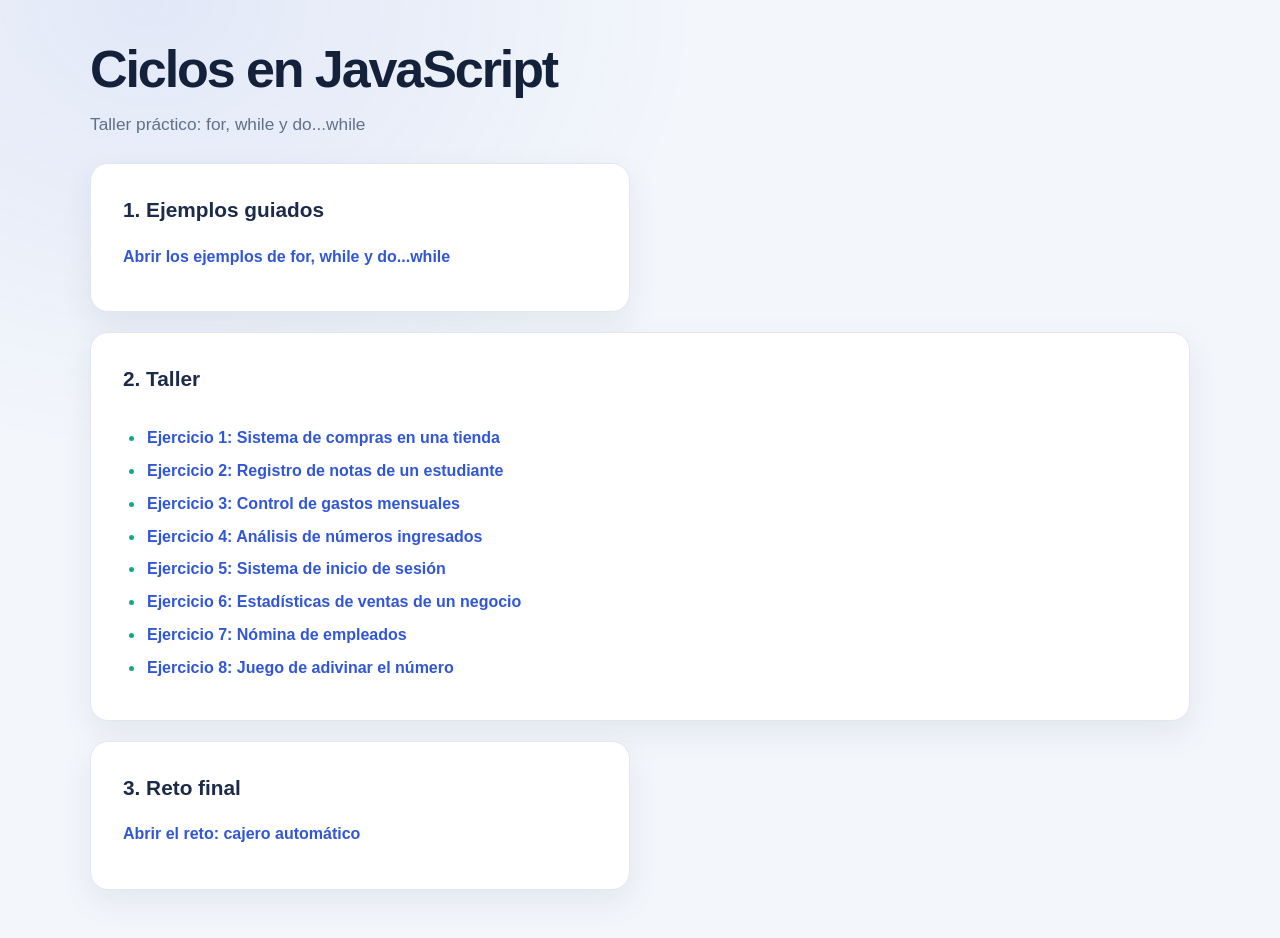
<file: index.html>
<!DOCTYPE html>
<html lang="es">
<head>
  <meta charset="UTF-8">
  <meta name="viewport" content="width=device-width, initial-scale=1.0">
  <title>Ciclos en JavaScript</title>
  <link rel="stylesheet" href="styles.css">
</head>
<body>
  <header>
    <h1>Ciclos en JavaScript</h1>
    <p>Taller práctico: for, while y do...while</p>
  </header>

  <main>
    <section id="seccionEjemplos">
      <h2>1. Ejemplos guiados</h2>
      <p><a href="ejemplos.html">Abrir los ejemplos de for, while y do...while</a></p>
    </section>

    <section id="seccionTaller">
      <h2>2. Taller</h2>
      <ul>
        <li><a href="ejercicio1.html">Ejercicio 1: Sistema de compras en una tienda</a></li>
        <li><a href="ejercicio2.html">Ejercicio 2: Registro de notas de un estudiante</a></li>
        <li><a href="ejercicio3.html">Ejercicio 3: Control de gastos mensuales</a></li>
        <li><a href="ejercicio4.html">Ejercicio 4: Análisis de números ingresados</a></li>
        <li><a href="ejercicio5.html">Ejercicio 5: Sistema de inicio de sesión</a></li>
        <li><a href="ejercicio6.html">Ejercicio 6: Estadísticas de ventas de un negocio</a></li>
        <li><a href="ejercicio7.html">Ejercicio 7: Nómina de empleados</a></li>
        <li><a href="ejercicio8.html">Ejercicio 8: Juego de adivinar el número</a></li>
      </ul>
    </section>

    <section id="seccionReto">
      <h2>3. Reto final</h2>
      <p><a href="reto.html">Abrir el reto: cajero automático</a></p>
    </section>
  </main>

</body>
</html>
</file>
<file: styles.css>
:root {
  color-scheme: light;
  font-family: "Segoe UI", Tahoma, Geneva, Verdana, sans-serif;
  color: #17243b;
  background: #f3f6fb;
  font-synthesis: none;
  text-rendering: optimizeLegibility;
  --color-primary: #3157d5;
  --color-primary-dark: #2444b2;
  --color-accent: #14a889;
  --color-muted: #61708a;
  --color-border: #e1e7f0;
  --color-surface: #fff;
  --shadow-card: 0 12px 32px rgb(34 55 95 / 8%);
}

* {
  box-sizing: border-box;
}

body {
  min-height: 100vh;
  margin: 0;
  padding: 0 1.25rem 3rem;
  line-height: 1.6;
  background:
    radial-gradient(ellipse at 12% 0%, rgb(49 87 213 / 9%), transparent 34rem),
    #f3f6fb;
}

body > header,
body > h1 {
  width: min(100%, 1100px);
  margin: 0 auto;
  padding: 2.5rem 0 1.5rem;
}

body > header {
  position: relative;
}

header a {
  display: inline-flex;
  align-items: center;
  margin-bottom: 1rem;
  color: var(--color-primary);
  font-weight: 700;
  text-decoration: none;
}

header a:hover {
  color: var(--color-primary-dark);
  text-decoration: underline;
}

h1 {
  max-width: 900px;
  margin: 0;
  color: #14213a;
  font-size: clamp(2rem, 5vw, 3.25rem);
  line-height: 1.12;
  letter-spacing: -0.04em;
}

header > p,
body > h1 + p {
  margin: 0.8rem 0 0;
  color: var(--color-muted);
  font-size: 1.08rem;
}

#etiquetas {
  display: inline-flex;
  margin-top: 1.1rem;
  padding: 0.4rem 0.8rem;
  border: 1px solid #dce5ff;
  border-radius: 999px;
  background: #edf2ff;
  color: #334fa8;
  font-size: 0.9rem;
  font-weight: 650;
}

main {
  display: grid;
  grid-template-columns: repeat(2, minmax(0, 1fr));
  gap: 1.25rem;
  width: min(100%, 1100px);
  margin: 0 auto;
}

section,
body > form {
  min-width: 0;
  padding: clamp(1.25rem, 3vw, 2rem);
  border: 1px solid var(--color-border);
  border-radius: 18px;
  background: var(--color-surface);
  box-shadow: var(--shadow-card);
}

#enunciado {
  grid-column: 1 / -1;
}

#seccionEjemplos,
#seccionTaller,
#seccionReto {
  display: flex;
  flex-direction: column;
}

#seccionTaller {
  grid-column: 1 / -1;
}

h2 {
  margin: 0 0 0.8rem;
  color: #1c2b49;
  font-size: 1.3rem;
  line-height: 1.3;
}

p {
  margin: 0.65rem 0;
}

#enunciado p {
  color: #42516a;
}

ul {
  margin: 0.8rem 0 0;
  padding-left: 1.35rem;
}

li {
  margin: 0.45rem 0;
  padding-left: 0.15rem;
  color: #42516a;
}

li::marker {
  color: var(--color-accent);
}

a {
  color: var(--color-primary);
}

main > section > p > a,
#seccionTaller li a {
  color: var(--color-primary);
  font-weight: 650;
  text-decoration: none;
}

main > section > p > a:hover,
#seccionTaller li a:hover {
  color: var(--color-primary-dark);
  text-decoration: underline;
}

#seccionEjemplos > p,
#seccionReto > p {
  margin-top: auto;
  padding-top: 0.5rem;
}

#controles form,
body > form {
  display: grid;
  gap: 0.75rem;
}

label {
  color: #33425d;
  font-size: 0.95rem;
  font-weight: 650;
}

input,
textarea {
  width: 100%;
  min-width: 0;
  padding: 0.75rem 0.85rem;
  border: 1px solid #cbd5e3;
  border-radius: 10px;
  outline: none;
  background: #fbfcfe;
  color: #17243b;
  font: inherit;
  transition: border-color 150ms ease, box-shadow 150ms ease, background 150ms ease;
}

input:focus,
textarea:focus {
  border-color: var(--color-primary);
  background: #fff;
  box-shadow: 0 0 0 3px rgb(49 87 213 / 14%);
}

textarea {
  min-height: 5rem;
  resize: vertical;
}

button {
  justify-self: start;
  margin-top: 0.25rem;
  padding: 0.75rem 1.15rem;
  border: 0;
  border-radius: 10px;
  background: var(--color-primary);
  color: #fff;
  cursor: pointer;
  font: inherit;
  font-weight: 700;
  transition: background 150ms ease, transform 150ms ease, box-shadow 150ms ease;
}

button:hover {
  transform: translateY(-1px);
  background: var(--color-primary-dark);
  box-shadow: 0 6px 14px rgb(49 87 213 / 22%);
}

button:focus-visible,
a:focus-visible {
  outline: 3px solid rgb(20 168 137 / 55%);
  outline-offset: 3px;
}

#resultado {
  border-top: 4px solid var(--color-accent);
}

#resultado p {
  display: flex;
  justify-content: space-between;
  gap: 1rem;
  margin: 0;
  padding: 0.7rem 0;
  border-bottom: 1px solid #edf0f5;
  color: #52617a;
}

#resultado p:last-child {
  border-bottom: 0;
}

#resultado #mensaje {
  display: block;
  margin-bottom: 0.3rem;
  color: #33425d;
}

strong {
  color: #1c2b49;
}

code {
  padding: 0.1rem 0.35rem;
  border-radius: 5px;
  background: #eef2fa;
  color: #334fa8;
}

body > h1 + form {
  width: min(100%, 1100px);
  margin: 0 auto 1.25rem;
}

body > ul,
body > p {
  width: min(100%, 1100px);
  margin-right: auto;
  margin-left: auto;
}

body > ul {
  padding: 0;
  list-style: none;
}

body > ul li {
  margin: 0.4rem 0;
  padding: 0.7rem 1rem;
  border: 1px solid var(--color-border);
  border-radius: 10px;
  background: #fff;
}

@media (max-width: 700px) {
  body {
    padding-right: 1rem;
    padding-left: 1rem;
  }

  body > header,
  body > h1 {
    padding-top: 1.75rem;
  }

  main {
    grid-template-columns: 1fr;
    gap: 1rem;
  }

  #enunciado,
  #seccionTaller {
    grid-column: auto;
  }

  #seccionReto {
    min-height: 0;
  }

  #resultado p {
    align-items: baseline;
  }
}

@media (prefers-reduced-motion: reduce) {
  *,
  *::before,
  *::after {
    scroll-behavior: auto !important;
    transition-duration: 0.01ms !important;
  }
}
</file>
